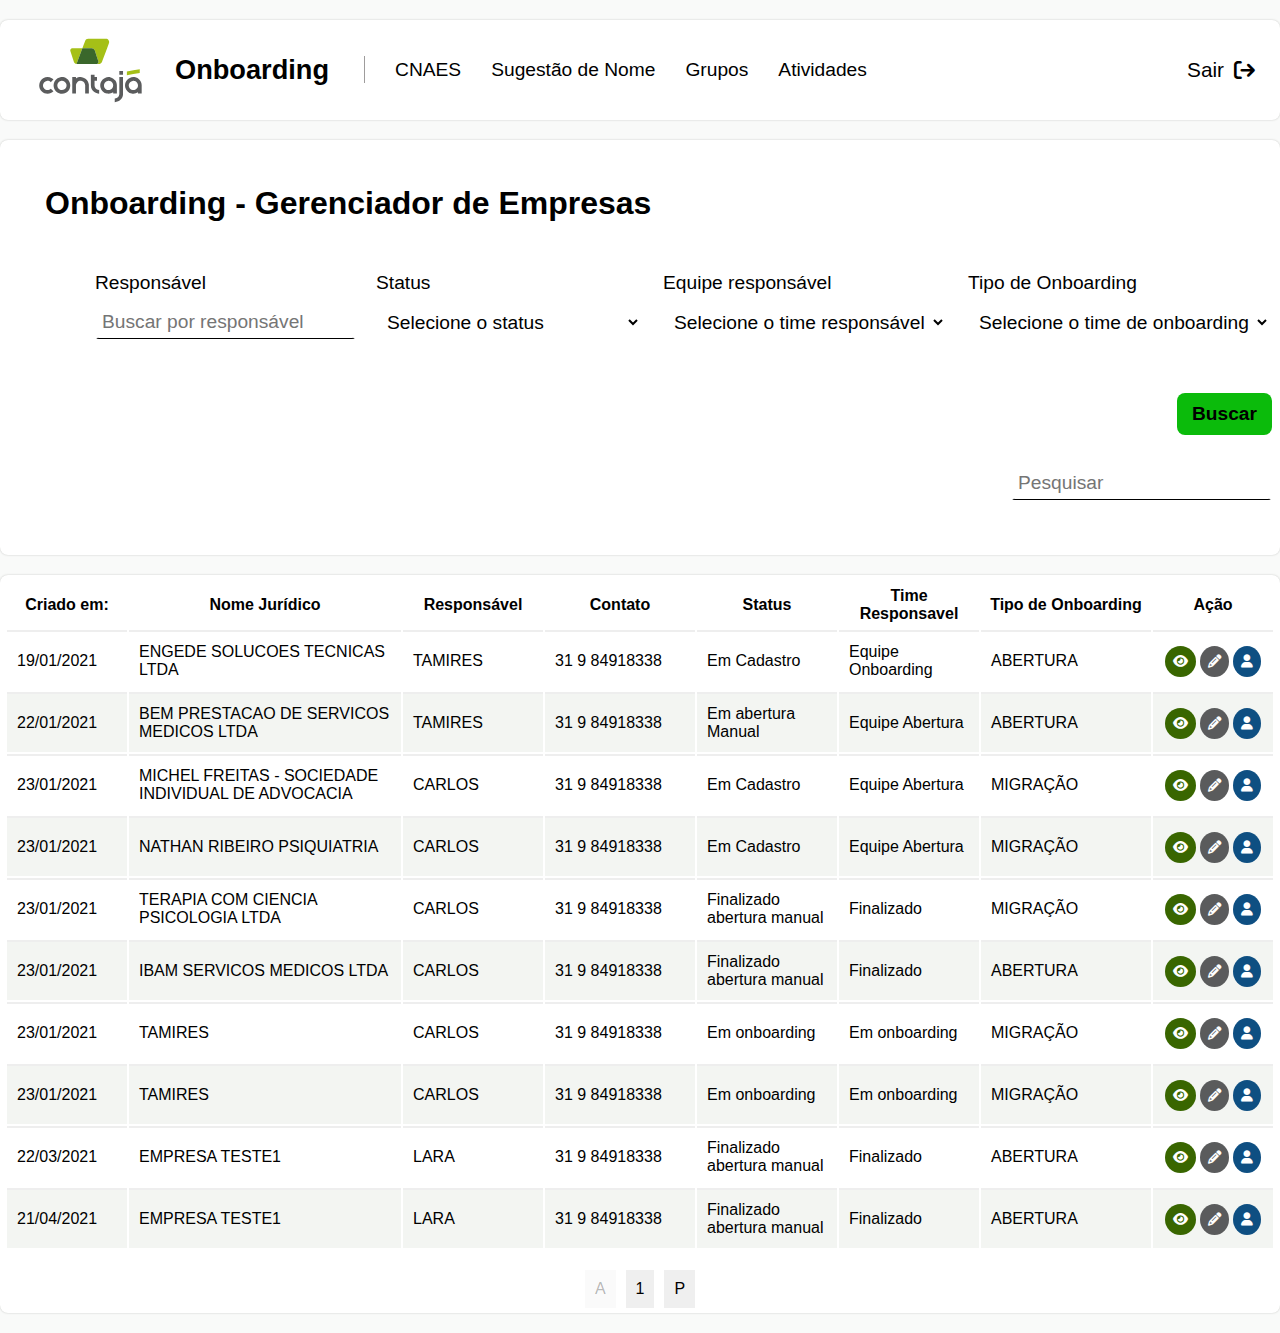
<file: index.html>
<!DOCTYPE html>
<html lang="en">

<head>
  <meta charset="UTF-8">
  <meta name="viewport" content="width=device-width, initial-scale=1.0">
  <title>Document</title>
  <link rel="stylesheet" href="style.css">
  <link href="fontawesome/css/all.css" rel="stylesheet">
  <script src="./libs/sorttable.js"></script>

</head>


<body>

  <header class="content">
    <nav class="navHeader">
      <ul class="listaItems">
        <img src="./imgs/brand.svg" alt="">
        <li id="item1Li">
          <a href="./">Onboarding</a>
        </li>
        <div class="traco"> </div>
        <li><a href="./cnaesPage/cnaes.html">CNAES</a> </li>
        <li>Sugestão de Nome</li>
        <li>Grupos</li>
        <li>Atividades</li>
      </ul>
      <div class="sair">
        <span>Sair</span><i class="fa-solid fa-arrow-right-from-bracket"></i>
      </div>
    </nav>
  </header>

  <main class="content">
    <section class="sectionInputs">
      <div>
        <h1>Onboarding - Gerenciador de Empresas </h1>
      </div>

      <div class="inputs">
        <div class="inputCampo">
          <label for="responsável"> Responsável</label>
          <input class="inputPesquisar" id='responsável' type="text" placeholder="Buscar por responsável">
        </div>
        <div class="inputCampo">
          <label for="status">Status</label>
          <select name="filtroSelectStatus" id="filtroStatus"">
              <option name=" filtroSelectStatus" value="">Selecione o status</option>
            <option name="filtroSelectStatus" value="em Cadastro">Em Cadastro</option>
            <option name="filtroSelectStatus" value="em Onboarding">Em Onboarding</option>
            <option name="filtroSelectStatus" value="em Abertura">Em abertura manual</option>
            <option name="filtroSelectStatus" value="finalizado Abertura">Finalizado abertura manual</option>
            <option name="filtroSelectStatus" value="Finalizado migração">Finalizado migração</option>
          </select>
        </div>
        <div class="inputCampo">
          <label for="equipe">Equipe responsável</label>
          <select name="" id=filtroEquipe>
            <option name="filtroSelectEquipe" value="">Selecione o time responsável</option>

            <option name="filtroSelectEquipe" value="equipe Onboarding">Equipe Onboarding</option>
            <option name="filtroSelectEquipe" value="equipe Abertura">Equipe abertura</option>
            <option name="filtroSelectEquipe" value="equipe rpa">Equipe RPA</option>
            <option name="filtroSelectEquipe" value="finalizado">Finalizado</option>
          </select>
        </div>
        <div class="inputCampo">
          <label for="tipoOnboarding">Tipo de Onboarding</label>
          <select name="" id="tipoOnboarding">
            <option value="">Selecione o time de onboarding</option>
            <option value="abertura">Abertura</option>
            <option value="migração">Migração</option>


          </select>

        </div>
        <button id=buttonFiltrar class="buttonInput ">Buscar</button>

        <input class="pesquisarEmpresa" type="text" placeholder="Pesquisar">
      </div>

    </section>
  </main>

  <section class="content">

    <table id="table" class="sortable">
      <thead role="rowgroup" class='head'>
        <tr role="row" class="row">
          <td role='cell' class="theadCell" id='head1'>Criado em: </td>
          <td role='cell' class="theadCell" id='head2'>Nome Jurídico </td>
          <td role='cell' class="theadCell" id='head3'>Responsável </td>
          <td role='cell' class="theadCell" id='head4'>Contato</td>
          <td role='cell' class="theadCell" id='head5'>Status</td>
          <td role='cell' class="theadCell" id='head6'>Time Responsavel</td>
          <td role='cell' class="theadCell" id='head7'>Tipo de Onboarding</td>
          <td role='cell' class="theadCell" id='head8'>Ação

          </td>

        </tr>

      </thead>
      <tbody class='bodyTable'>
      </tbody>
    </table>
    <div class="paginas">
      <button id='anterior' class="pagina" disabled> A </button>
      <button id='atual' class="paginaAtual">1 </button>
      <button id='proxima' class="pagina"> P </button>
    </div>
  </section>



  <script type="module" src="./script.js"></script>
  <script type="module" src="./CreateRowsTable.js"></script>

</body>

</html>
</file>
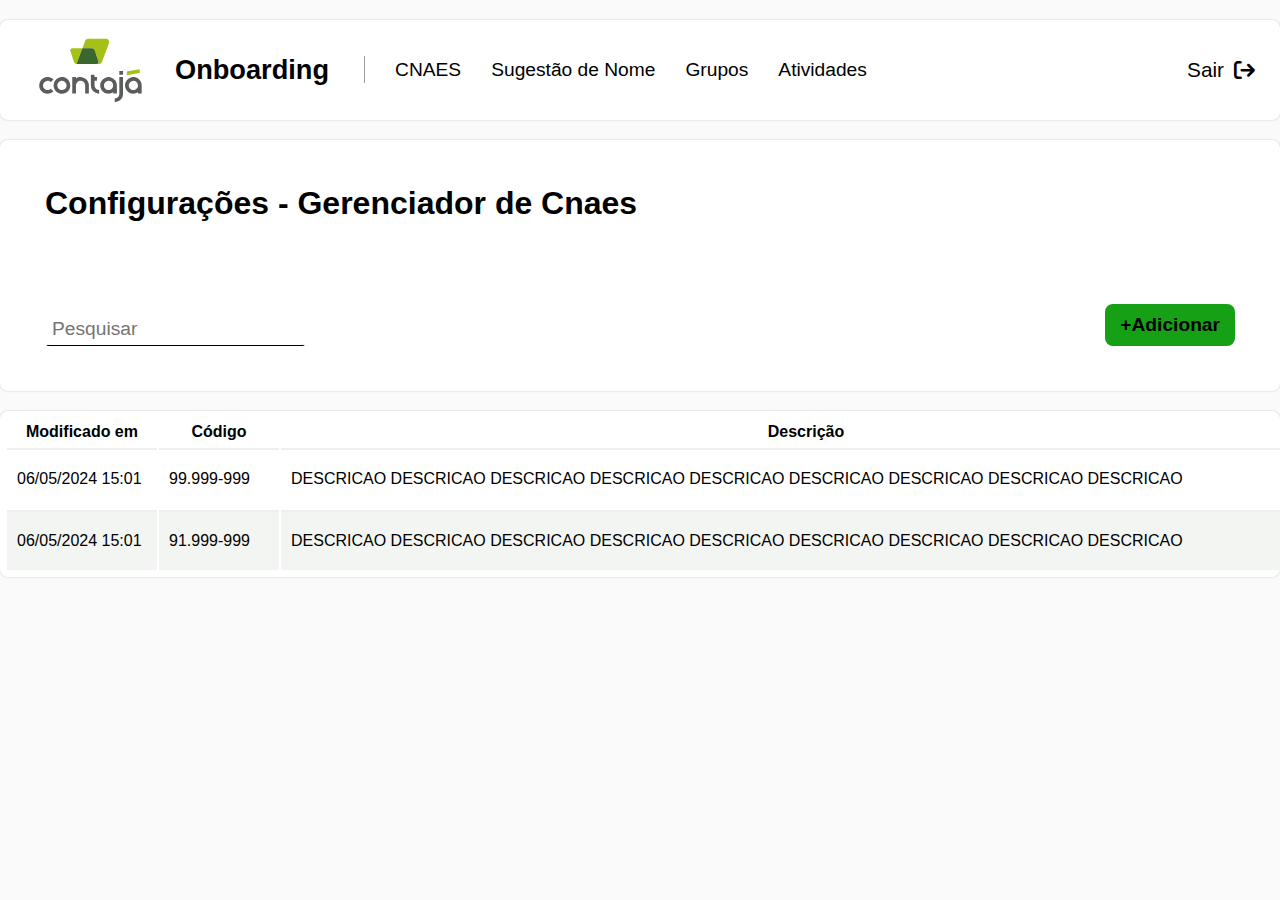
<file: cnaesPage/cnaes.html>
<!DOCTYPE html>
<html lang="en">

<head>
  <meta charset="UTF-8">
  <meta name="viewport" content="width=device-width, initial-scale=1.0">
  <title>CNAES</title>
  <link href="../fontawesome/css/all.css" rel="stylesheet">

  <link rel="stylesheet" href="../style.css">


</head>

<body>

  <header class="content">
    <nav class="navHeader">
      <ul class="listaItems">
        <img src="../imgs/brand.svg" alt="">
        <li id="item1Li">
          <a href="../index.html">Onboarding</a>
        </li>
        <div class="traco"> </div>
        <li><a href="./cnaes.html">CNAES</a> </li>
        <li>Sugestão de Nome</li>
        <li>Grupos</li>
        <li>Atividades</li>
      </ul>
      <div class="sair">
        <span>Sair</span><i class="fa-solid fa-arrow-right-from-bracket"></i>
      </div>
    </nav>
  </header>

  <section class="content cnaesConf">
    <div class="container">
      <div class="cnaeTitle">
        <h1>Configurações - Gerenciador de Cnaes
        </h1>
      </div>
      <div class="cnaeManager">
        <input type="text" placeholder="Pesquisar">

        <button data-modal="abrir">+Adicionar</button>
      </div>
    </div>
  </section>
  <section class="content table">

    <table id="tableCNAES" class="sortable">
      <thead role="rowgroup" class='head'>
        <tr role="row" class="row">
          <td role='cell' class="theadCell" id='head1CNAES'> Modificado em </td>
          <td role='cell' class="theadCell" id='head2CNAES'>Código </td>
          <td role='cell' class="theadCell" id='head3CNAES'>Descrição </td>
          <td role='cell' class="theadCell" id='head4CNAES'>Ação</td>
        </tr>

      </thead>
      <tbody class='bodyTableCNAES'>
        <tr id='1'>
          <td class="cell">06/05/2024 15:01</td>
          <td class="cell">99.999-999</td>
          <td class="cell"> DESCRICAO DESCRICAO DESCRICAO DESCRICAO DESCRICAO DESCRICAO DESCRICAO DESCRICAO DESCRICAO </td>
          <td class="cell"> <i data-modal="abrirModalEdicaoCnae" class="text-white fa-solid fa-edit iconeTableModal" style="background:#ffc107; color: white; border-radius: 50%; padding:8px"></td>

        </tr>
        <tr id='2'>
          <td class="cell">06/05/2024 15:01</td>

          <td class="cell">91.999-999</td>
          <td class="cell"> DESCRICAO DESCRICAO DESCRICAO DESCRICAO DESCRICAO DESCRICAO DESCRICAO DESCRICAO DESCRICAO </td>
          <td class="cell"> <i data-modal="abrirModalEdicaoCnae" class="text-white fa-solid fa-edit iconeTableModal" style="background:#ffc107; color: white; border-radius: 50%; padding:8px"></td>

        </tr>


      </tbody>
    </table>
    </div>
  </section>
  <section class="containerModal" data-modal="container">
    <div class="modal">
      <form class="inputsModal">
        <label for="codigo">Código</label>
        <input id='codigo' type="text" placeholder="Digite o código">
        <label for="descricao">Descrição</label>
        <input id="descricao" type="text" placeholder="Digite o código">
        <button data-modal="fechar" class="fechar">X</button>
        <button data-modal="cadastrar" class="buttonCadastro" id='buttonCadastroCnae'>Cadastrar</button>
      </form>
  </section>
  <section class="containerModal" data-modal="containerModalEdicaoCnae">
    <div class="modal modalEditCnae">
      <div class="idModal" style="display:none"></div>
      <form class="inputsModal">
        <label for="codigoEdicaoCnae">Código</label>
        <input id='codigoEdicaoCnae' type="text" placeholder="Digite o código">
        <label for="descricaoEdicaoCnae">Descrição</label>
        <input id="descricaoEdicaoCnae" type="text" placeholder="Digite o código">
        <button data-modal="fecharModalEdicaoCnae" class="fechar">X</button>
        <button data-modal="cadastrarModalEdicaoCnae" class='buttonCadastro' id="buttonCadastroEditCnae">Cadastrar</button>
      </form>
  </section>
  <script type="module" src="/script.js"></script>

</body>




</html>
</file>
<file: style.css>
@import "./global.css";

/* header */
@import "./css/header.css";

/* Home */
@import "./css/mainInput.css";
@import "./css/tableHome.css";

/* CNAES */

@import "./cnaesPage/css/cnaes&Modal.css";
@import "./cnaesPage/css/tableCNAES.css";
</file>
